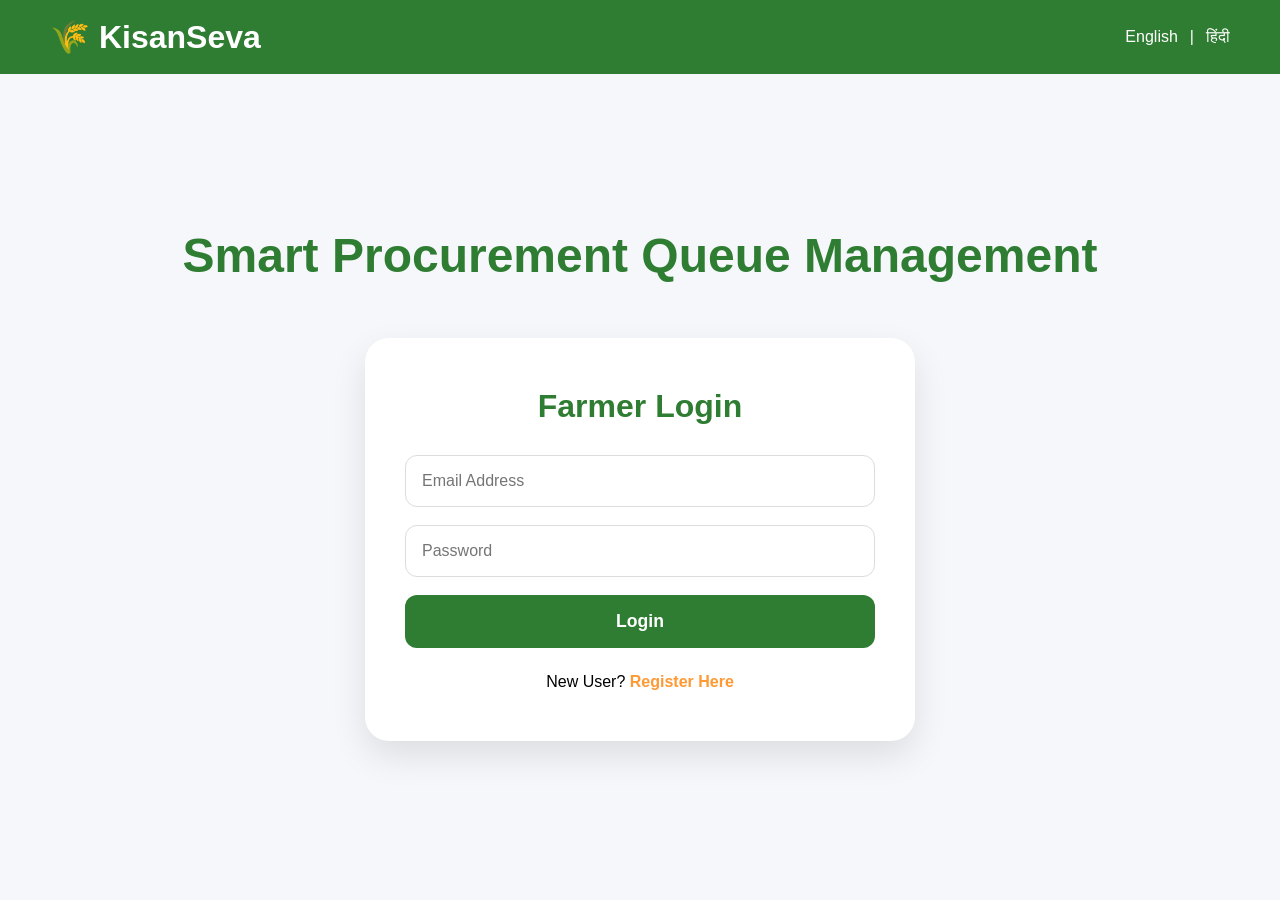
<file: index.html>
<!DOCTYPE html>
<html lang="en">

<head>
    <meta charset="UTF-8">
    <meta name="viewport" content="width=device-width, initial-scale=1.0">
    <title>KisanSeva</title>

    <link rel="stylesheet" href="static/style.css">
</head>

<body>

    <header>

        <div class="logo">
            🌾 KisanSeva
        </div>

        <div class="language-switch">
            <span id="english">English</span>
            <span>|</span>
            <span id="hindi">हिंदी</span>
        </div>

    </header>

    <main>

        <section class="hero">

            <h1 id="heroTitle">Smart Procurement Queue Management</h1>

        </section>

        <section class="login-card">

            <!-- LOGIN -->

            <div id="loginSection">

                <h2 id="loginHeading">Farmer Login</h2>

                <form id="loginForm">

                    <input
                        type="email"
                        placeholder="Email Address"
                        required
                    >

                    <input
                        type="password"
                        placeholder="Password"
                        required
                    >

                    <button id="loginBtn" type="submit">
                        Login
                    </button>

                </form>

                <p class="register-text">
                    <span id="newUserText">New User?</span>

                    <a href="#" id="showRegister">
                        Register Here
                    </a>
                </p>

            </div>

            <!-- REGISTER -->

            <div id="registerSection" style="display:none;">

                <h2 id="registerHeading">Farmer Registration</h2>

                <form id="registerForm">

                    <input
                        type="text"
                        placeholder="Full Name"
                        required
                    >

                    <input
                        type="email"
                        placeholder="Email Address"
                        required
                    >

                    <input
                        type="password"
                        placeholder="Password"
                        required
                    >

                    <button id="registerBtn" type="submit">
                        Register
                    </button>

                </form>

                <p class="register-text">
                    <span id="alreadyText">Already have an account?</span>

                    <a href="#" id="showLogin">
                        Login
                    </a>
                </p>

            </div>

        </section>

    </main>

    <script src="js/index.js"></script>

</body>

</html>
</file>
<file: static/style.css>
*{
    margin:0;
    padding:0;
    box-sizing:border-box;
    font-family:'Segoe UI',sans-serif;
}

body{
    background:#F5F7FA;
    min-height:100vh;
}

/* HEADER */

header{
    background:#2E7D32;
    color:white;

    display:flex;
    justify-content:space-between;
    align-items:center;

    padding:18px 50px;
}

.logo{
    font-size:2rem;
    font-weight:700;
}

.language-switch{
    display:flex;
    gap:12px;
    font-size:1rem;
    cursor:pointer;
}

/* MAIN */

main{
    min-height:calc(100vh - 80px);

    display:flex;
    flex-direction:column;

    justify-content:center;
    align-items:center;

    padding:20px;
}

/* HERO */

.hero{
    text-align:center;
    margin-bottom:40px;
}

.hero h1{
    color:#2E7D32;
    font-size:3rem;
    margin-bottom:15px;
}

.hero p{
    color:#666;
    font-size:1.2rem;
    line-height:1.6;
}

/* LOGIN CARD */

.login-card{
    width:550px;

    background:white;

    padding:50px 40px;

    border-radius:24px;

    box-shadow:0 15px 35px rgba(0,0,0,0.1);

    text-align:center;
}

.login-card h2{
    color:#2E7D32;
    font-size:2rem;
    margin-bottom:30px;
}

form{
    display:flex;
    flex-direction:column;
}

/* INPUTS */

input{
    width:100%;

    padding:16px;

    margin-bottom:18px;

    border:1px solid #dcdcdc;
    border-radius:12px;

    font-size:1rem;
}

input:focus{
    outline:none;
    border-color:#2E7D32;
}

/* BUTTON */

button{
    width:100%;

    padding:16px;

    border:none;
    border-radius:12px;

    background:#2E7D32;
    color:white;

    font-size:1.1rem;
    font-weight:600;

    cursor:pointer;

    transition:0.3s;
}

button:hover{
    background:#1B5E20;
}

/* REGISTER */

.register-text{
    margin-top:25px;
    font-size:1rem;
}

.register-text a{
    color:#FF9933;
    text-decoration:none;
    font-weight:600;
}

.register-text a:hover{
    text-decoration:underline;
}

/* MOBILE */

@media(max-width:768px){

    header{
        padding:15px 20px;
    }

    .logo{
        font-size:1.5rem;
    }

    .hero h1{
        font-size:2rem;
    }

    .hero p{
        font-size:1rem;
    }

    .login-card{
        width:100%;
        max-width:400px;
        padding:35px 25px;
    }

}
</file>
